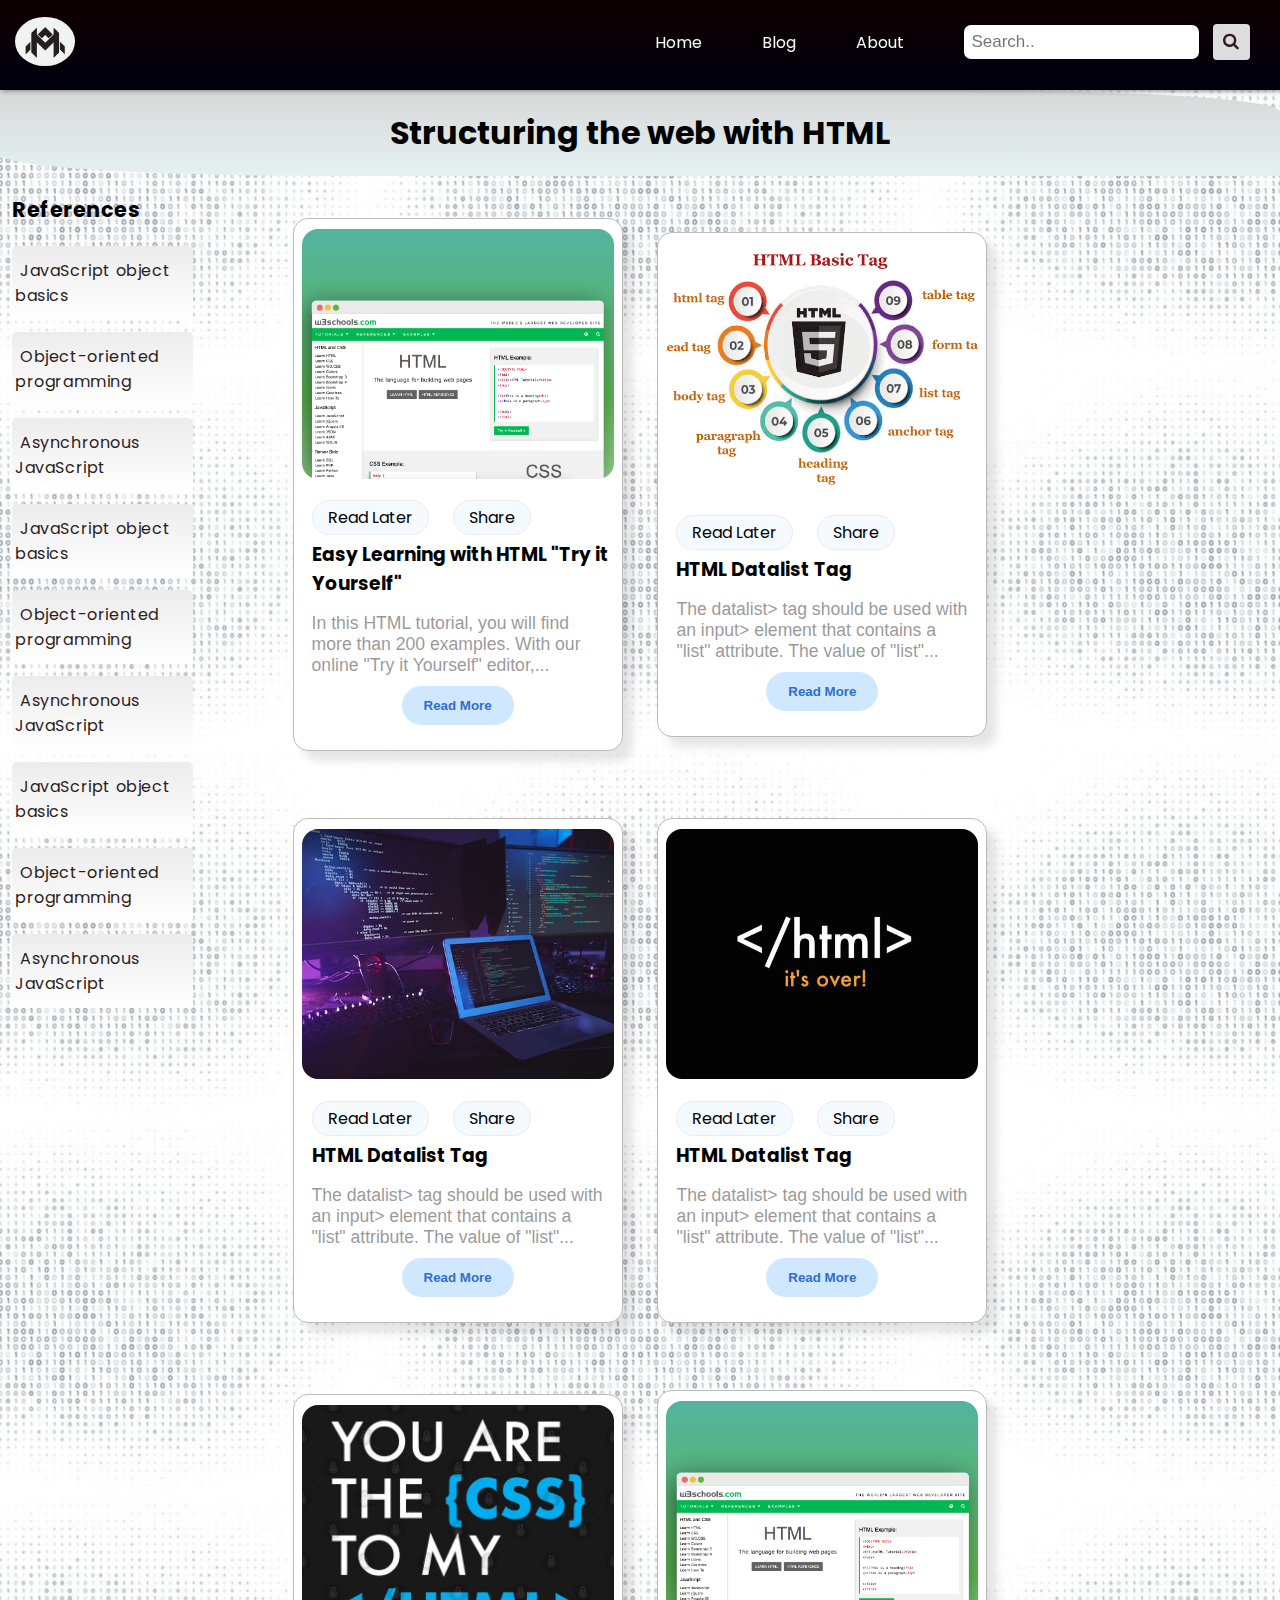
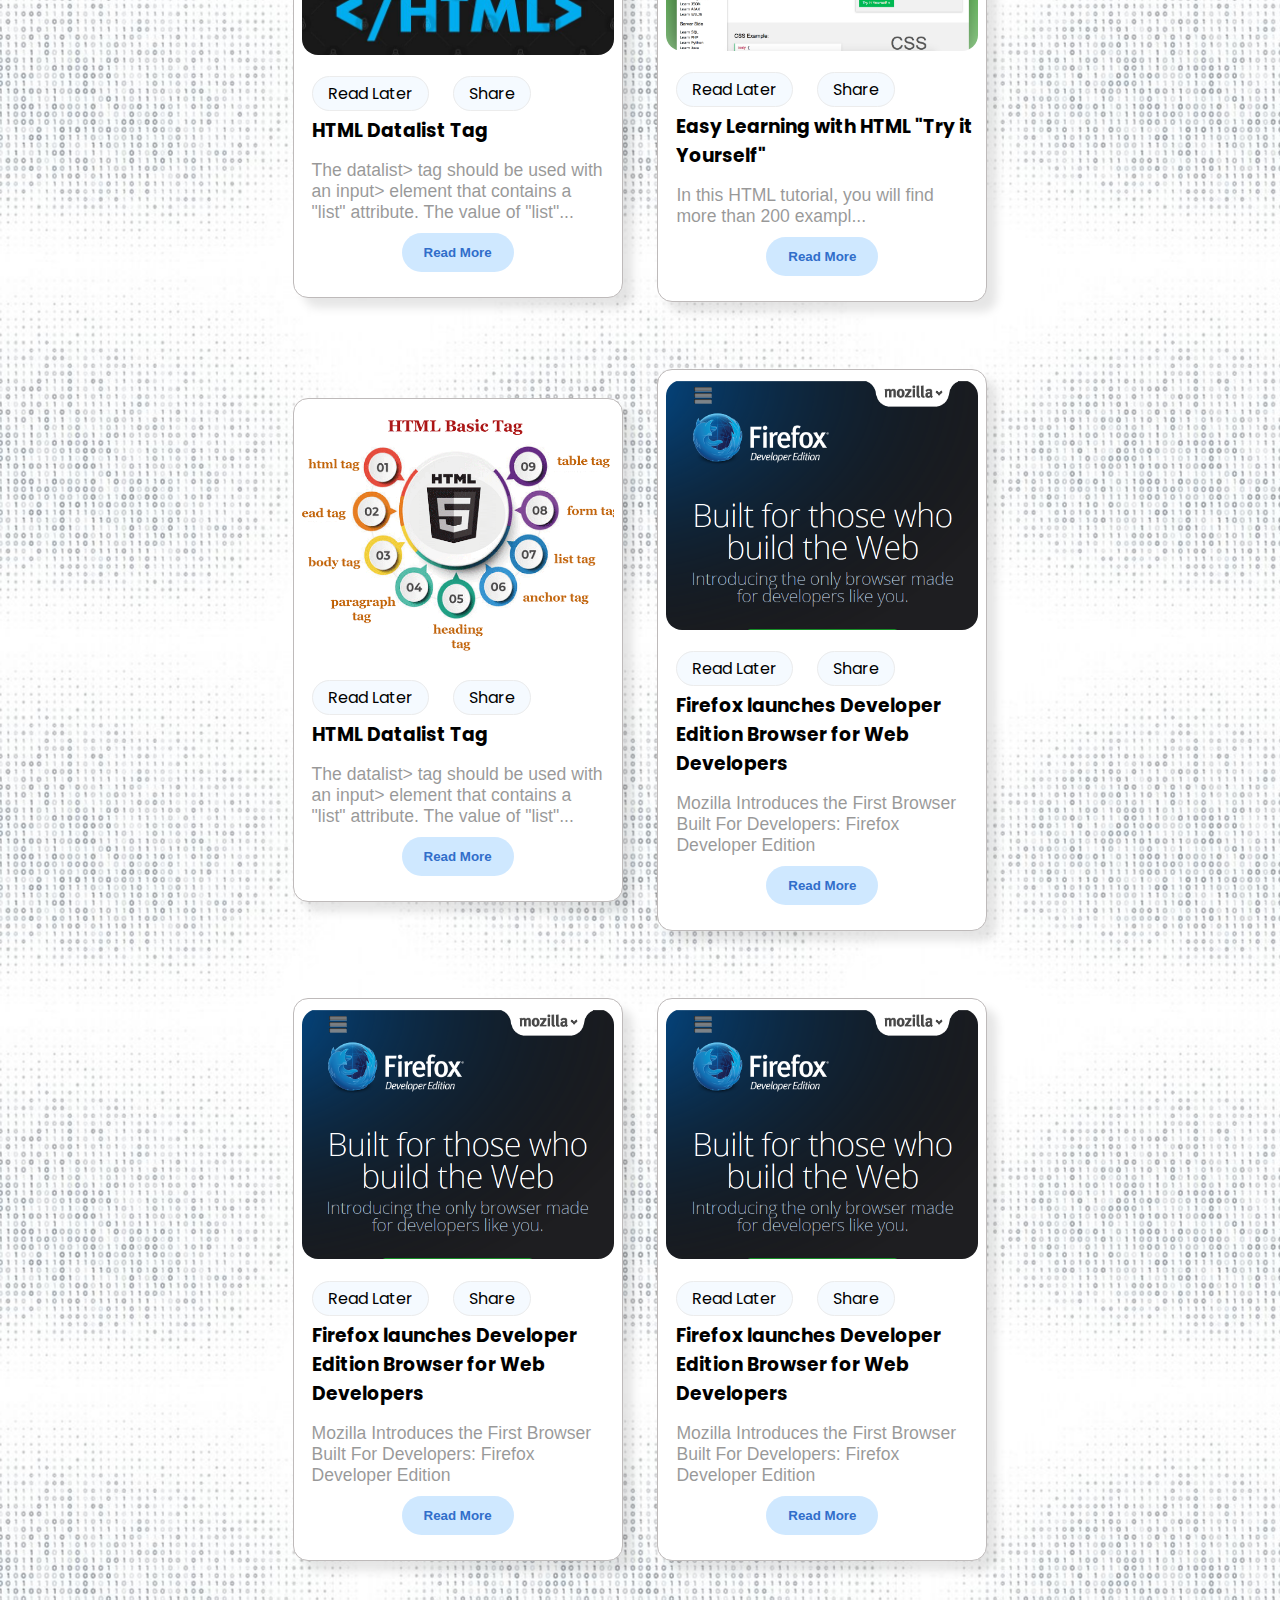
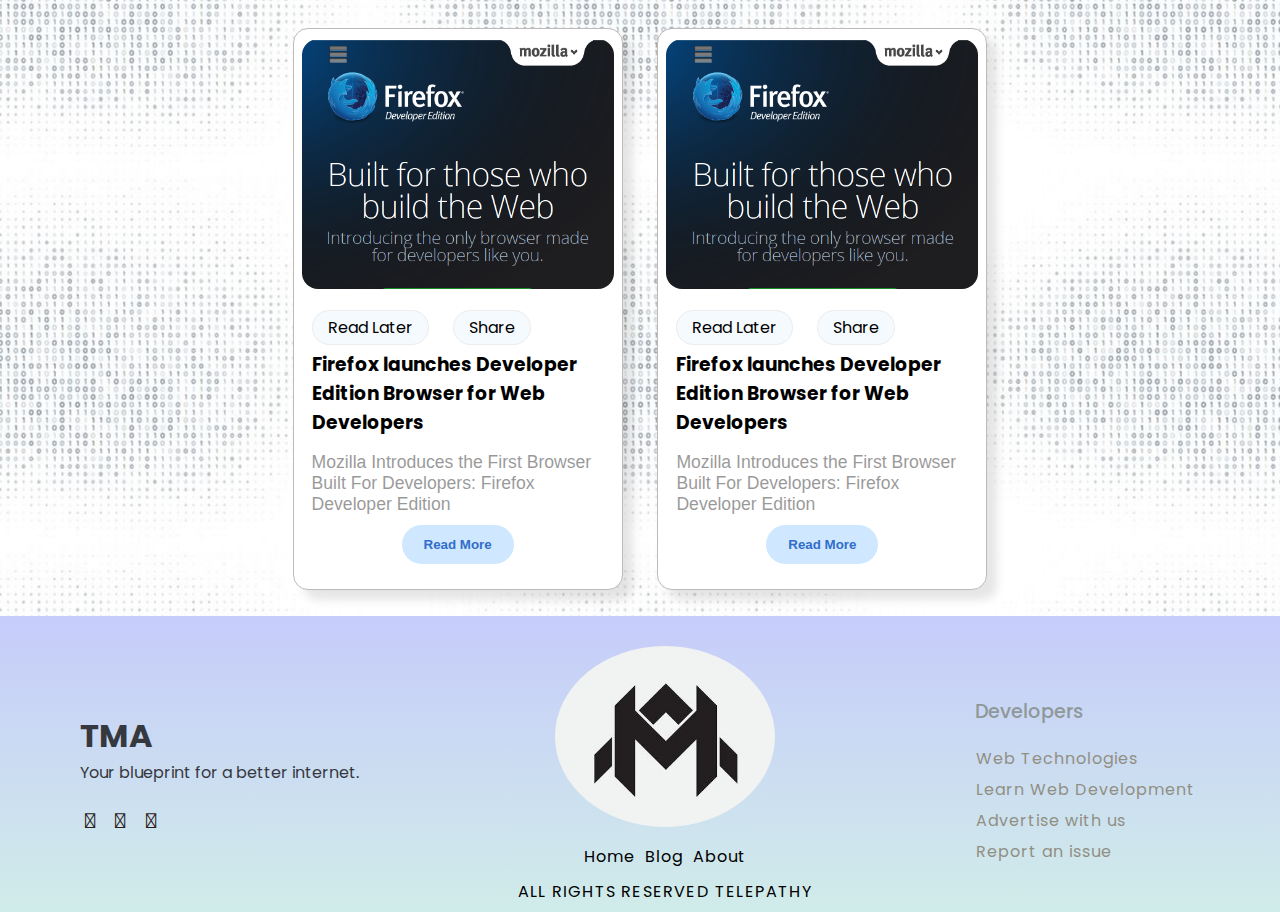
<file: html-text.html>
<!DOCTYPE html>
<html lang="en">

<head>
    <meta charset="UTF-8">
    <meta name="viewport" content="width=device-width, initial-scale=1.0">
    <link rel="stylesheet" href="styles.css">

    <link rel="stylesheet" href="https://cdnjs.cloudflare.com/ajax/libs/font-awesome/6.4.2/css/all.min.css"
        integrity="sha512-z3gLpd7yknf1YoNbCzqRKc4qyor8gaKU1qmn+CShxbuBusANI9QpRohGBreCFkKxLhei6S9CQXFEbbKuqLg0DA=="
        crossorigin="anonymous" referrerpolicy="no-referrer" />
    <link rel="stylesheet" href="https://cdnjs.cloudflare.com/ajax/libs/font-awesome/4.7.0/css/font-awesome.min.css">
    <link rel="stylesheet" href="media-quary.css">


    <link rel="stylesheet" href="html-text.css">
    <title>E-Learning</title>
</head>

<body>

    <!-- Navigation bar -->
    <header class="header">

        <a href="index.html" class="logo"><img src="./images/logo_1.jpg" alt="logo"></a>
        <!-- Hamburger icon -->
        <input class="side-menu" type="checkbox" id="side-menu" />
        <label class="hamb" for="side-menu"><span class="hamb-line"></span></label>
        <!-- Menu -->
        <nav class="nav">
            <ul class="menu">
                <li><a href="index.html">Home</a></li>
                <li><a href="html-text.html">Blog</a> </li>
                <!-- <li class="subnav">
                    <p class="subnavbtn">Topics <i class="fa fa-caret-down"></i></p>
                    <div class="subnav-content">
                        <a href="#html">HTML</a>
                        <a href="#css">CSS</a>
                        <a href="#Javascript">Javascript</a>
                    </div>
                </li>
                <li class="subnav">
                    <p class="subnavbtn">Contact <i class="fa fa-caret-down"></i></p>
                    <div class="subnav-content">
                        <a href="#about">Email</a>
                        <a href="#tabout">Twitter</a>
                        <a href="#about">Phone</a>
                    </div>
                </li> -->

                <li><a href="#about">About</a></li>
                <li class="search-container">

                    <form action="#">
                        <input type="text" placeholder="Search.." name="search">
                        <button type="submit"><i class="fa fa-search"></i></button>
                    </form>

                </li>

            </ul>
        </nav>
    </header>


    <main>

        <div class="main-page-title">
            <h2>Structuring the web with HTML</h2>
        </div>
        <div class="layout-container">
            <div class="left-side main-container">
                <h3>References <i class="fa-solid fa-book-atlas fa-lg"></i></h3>
                <ul>
                    <li><a href="https://developer.mozilla.org/en-US/docs/Learn/JavaScript/Objects/Basics
                        "><i class="fa-solid fa-arrow-right-from-bracket fa-2xl"></i>JavaScript object basics</a>
                    </li>
                    <li><a href="https://developer.mozilla.org/en-US/docs/Learn/JavaScript/Objects/Object-oriented_programming
                        "><i class="fa-solid fa-arrow-right-from-bracket fa-2xl"></i>Object-oriented
                            programming</a>
                    </li>
                    <li><a href="https://developer.mozilla.org/en-US/docs/Learn/JavaScript/Asynchronous
                        "><i class="fa-solid fa-arrow-right-from-bracket fa-2xl"></i>Asynchronous JavaScript</a>
                    </li>

                    <!-- copied link from first three -->
                    <li><a href="https://developer.mozilla.org/en-US/docs/Learn/JavaScript/Objects/Basics
                        "><i class="fa-solid fa-arrow-right-from-bracket fa-2xl"></i>JavaScript object basics</a>
                    </li>
                    <li><a href="https://developer.mozilla.org/en-US/docs/Learn/JavaScript/Objects/Object-oriented_programming
                        "><i class="fa-solid fa-arrow-right-from-bracket fa-2xl"></i>Object-oriented
                            programming</a>
                    </li>
                    <li><a href="https://developer.mozilla.org/en-US/docs/Learn/JavaScript/Asynchronous
                        "><i class="fa-solid fa-arrow-right-from-bracket fa-2xl"></i>Asynchronous JavaScript</a>
                    </li>
                    <li><a href="https://developer.mozilla.org/en-US/docs/Learn/JavaScript/Objects/Basics
                        "><i class="fa-solid fa-arrow-right-from-bracket fa-2xl"></i>JavaScript object basics</a>
                    </li>
                    <li><a href="https://developer.mozilla.org/en-US/docs/Learn/JavaScript/Objects/Object-oriented_programming
                        "><i class="fa-solid fa-arrow-right-from-bracket fa-2xl"></i>Object-oriented
                            programming</a>
                    </li>
                    <li><a href="https://developer.mozilla.org/en-US/docs/Learn/JavaScript/Asynchronous
                        "><i class="fa-solid fa-arrow-right-from-bracket fa-2xl"></i>Asynchronous JavaScript</a>
                    </li>

                </ul>
            </div>

            <div class="main-conatiner" id="main-container">

                <div class="content-container" id="content-container">
                   

                    <div class="content-container">
                        <div class="container ">
                            <div class="image">
                                <img src="./images/html-text-file-images/morzila2.png" alt="photo">
                            </div>
                            <div class="tag-name">
                                <span>Read Later</span>
                                <span>Share</span>
                            </div>

                            <div class="containr-header">
                                <h3>Easy Learning with HTML "Try it Yourself"</h3>
                            </div>

                            <div class="text-container">
                                In this HTML tutorial, you will find more than 200 examples. With our online "Try it
                                Yourself"
                                editor,...
                            </div>
                            <div class="btn">
                                <a href="https://www.w3schools.com/html/default.asp"><button>
                                        Read More
                                    </button>
                                </a>

                            </div>


                        </div>

                    </div>


                    <div class="content-container">
                        <div class="container ">
                            <div class="image">
                                <img src="./images/html-text-file-images/morzila-3.png" alt="photo">
                            </div>
                            <div class="tag-name">
                                <span>Read Later</span>
                                <span>Share</span>
                            </div>

                            <div class="containr-header">
                                <h3>HTML Datalist Tag</h3>
                            </div>

                            <div class="text-container">
                                The datalist> tag should be used with an input> element that contains a "list"
                                attribute. The
                                value of "list"...
                            </div>
                            <div class="btn">
                                <a href="https://www.javatpoint.com/html-tutorial"><button>
                                        Read More
                                    </button>
                                </a>

                            </div>


                        </div>

                    </div>

                    <div class="content-container">
                        <div class="container ">
                            <div class="image">
                                <img src="./images/html-text-file-images/morzila-4.jpg" alt="photo">
                            </div>
                            <div class="tag-name">
                                <span>Read Later</span>
                                <span>Share</span>
                            </div>

                            <div class="containr-header">
                                <h3>HTML Datalist Tag</h3>
                            </div>

                            <div class="text-container">
                                The datalist> tag should be used with an input> element that contains a "list"
                                attribute. The
                                value of "list"...
                            </div>
                            <div class="btn">
                                <a href="https://www.javatpoint.com/html-tutorial"><button>
                                        Read More
                                    </button>
                                </a>

                            </div>


                        </div>

                    </div>

                    <div class="content-container">
                        <div class="container ">
                            <div class="image">
                                <img src="./images/html-text-file-images/morzila-5.jpg" alt="photo">
                            </div>
                            <div class="tag-name">
                                <span>Read Later</span>
                                <span>Share</span>
                            </div>

                            <div class="containr-header">
                                <h3>HTML Datalist Tag</h3>
                            </div>

                            <div class="text-container">
                                The datalist> tag should be used with an input> element that contains a "list"
                                attribute. The
                                value of "list"...
                            </div>
                            <div class="btn">
                                <a href="https://www.javatpoint.com/html-tutorial"><button>
                                        Read More
                                    </button>
                                </a>

                            </div>


                        </div>

                    </div>



                    <div class="container ">
                        <div class="image">
                            <img src="./images/html-text-file-images/morzila-6.jpg" alt="photo">
                        </div>
                        <div class="tag-name">
                            <span>Read Later</span>
                            <span>Share</span>
                        </div>

                        <div class="containr-header">
                            <h3>HTML Datalist Tag</h3>
                        </div>

                        <div class="text-container">
                            The datalist> tag should be used with an input> element that contains a "list" attribute.
                            The value
                            of "list"...
                        </div>
                        <div class="btn">
                            <a href="https://www.javatpoint.com/html-tutorial"><button>
                                    Read More
                                </button>
                            </a>

                        </div>


                    </div>

                    <div class="content-container">
                        <div class="container ">
                            <div class="image">
                                <img src="./images/html-text-file-images/morzila2.png" alt="photo">
                            </div>
                            <div class="tag-name">
                                <span>Read Later</span>
                                <span>Share</span>
                            </div>

                            <div class="containr-header">
                                <h3>Easy Learning with HTML "Try it Yourself"</h3>
                            </div>

                            <div class="text-container">
                                In this HTML tutorial, you will find more than 200 exampl...
                            </div>
                            <div class="btn">
                                <a href="https://www.w3schools.com/html/default.asp"><button>
                                        Read More
                                    </button>
                                </a>

                            </div>


                        </div>

                    </div>


                    <div class="content-container">
                        <div class="container ">
                            <div class="image">
                                <img src="./images/html-text-file-images/morzila-3.png" alt="photo">
                            </div>
                            <div class="tag-name">
                                <span>Read Later</span>
                                <span>Share</span>
                            </div>

                            <div class="containr-header">
                                <h3>HTML Datalist Tag</h3>
                            </div>

                            <div class="text-container">
                                The datalist> tag should be used with an input> element that contains a "list"
                                attribute. The
                                value of "list"...
                            </div>
                            <div class="btn">
                                <a href="https://www.javatpoint.com/html-tutorial"><button>
                                        Read More
                                    </button>
                                </a>

                            </div>


                        </div>

                    </div>




                </div>

            </div>
            <div class="main-page-right-side">
                <div class="adsenseOnLeft">

                    <!-- google adsence -->
                </div>

            </div>
        </div>


        <footer>
            <div class="footer-container footer-text-file">

                <div class="footer-left-side footer">
                    <div class="text-section">
                        <h1>
                            TMA
                        </h1>
                        <span>
                            Your blueprint for a better internet.
                        </span>
                    </div>

                    <div class="link-logo">
                        <ul>
                            <li><a href="www.facebook.com">
                                    <i class="fa-brands fa-facebook"></i>
                                </a></li>
                            <li><a href="www.twitter.com">
                                    <i class="fa-brands fa-twitter"></i>
                                </a></li>
                            <li><a href="www.youtube.com">
                                    <i class="fa-brands fa-youtube"></i>
                                </a></li>
                        </ul>
                    </div>


                </div>


                <div class="footer-middle-side footer">

                    <div class="footer-logo">
                        <img src="./images/logo_1.jpg" alt="photo">
                    </div>

                    <nav>
                        <ul class="footer-nav">
                            <li><a href="#home">Home</a></li>
                            <li><a href="#blog">Blog</a> </li>
                            <li><a href="#about">About</a></li>
                        </ul>
                    </nav>



                    <div class="copyright copyright-1">
                        All Rights Reserved Telepathy
                    </div>
                </div>

                <div class="footer-right-side footer">
                    <h4>Developers
                    </h4>

                    <ul>
                        <li>

                            <a href="#"> Web Technologies </a>
                        </li>
                        <li>

                            <a href="#"> Learn Web Development</a>
                        </li>
                        <li>

                            <a href="#"> Advertise with us </a>
                        </li>
                        <li>

                            <a href="#">Report an issue </a>
                        </li>
                    </ul>
                    <div class="copyright copyright-2">
                        All Rights Reserved Telepathy
                    </div>
                </div>

            </div>



        </footer>

    </main>


<script src="script.js"></script>
</body>

</html>
</file>
<file: styles.css>
/* Theming */
@import url("https://fonts.googleapis.com/css2?family=Poppins:wght@400;700&display=swap"); /* import font */
@import url("https://fonts.googleapis.com/css2?family=Lato&display=swap");
@import url("https://fonts.googleapis.com/css2?family=Playpen+Sans:wght@300&display=swap");

:root {
  --white: #f9f9f9;
  --black: #36383f;
  --gray: #85888c;
} /* variables*/

/* Reset */
* {
  margin: 0;
  padding: 0;
  box-sizing: border-box;
  scroll-behavior: smooth;
}
body {
  background-color: var(--white);
  font-family: "Poppins", sans-serif;
}
a {
  text-decoration: none;
}
ul {
  list-style: none;
}

/* Header */
.header {
  background-color: var(--black);
  box-shadow: 1px 1px 5px 0px var(--gray);
  position: sticky;
  top: 0;
  z-index: 1;
  width: 100%;
}
/* Logo */
.logo {
  display: inline-block;
  color: var(--white);
  font-size: 60px;
  margin-left: 15px;
}
.logo img {
  border-radius: 50%;
  width: 60px;
}

/* Nav menu */
.nav {
  width: 100%;
  height: 100%;
  position: fixed;
  background-color: var(--black);
  overflow: hidden;
}
.menu a,
.search-container,
p {
  display: block;
  padding: 30px;
  color: var(--white);
}
.menu a:hover {
  background-color: var(--gray);
}
.nav {
  max-height: 0;
  transition: max-height 0.5s ease-out;
}

/* Menu Icon */
.hamb {
  cursor: pointer;
  float: right;

  padding: 40px 20px;
} /* Style label tag */

.hamb-line {
  background: var(--white);
  display: block;
  height: 2px;
  position: relative;
  width: 24px;
} /* Style span tag */

.hamb-line::before,
.hamb-line::after {
  background: var(--white);
  content: "";
  display: block;
  height: 100%;
  position: absolute;
  transition: all 0.2s ease-out;
  width: 100%;
}
.hamb-line::before {
  top: 5px;
}
.hamb-line::after {
  top: -5px;
}

.side-menu {
  display: none;
} /* Hide checkbox */

/* Toggle menu icon */
.side-menu:checked ~ nav {
  max-height: 100%;
}
.side-menu:checked ~ .hamb .hamb-line {
  background: transparent;
}
.side-menu:checked ~ .hamb .hamb-line::before {
  transform: rotate(-45deg);
  top: 0;
}
.side-menu:checked ~ .hamb .hamb-line::after {
  transform: rotate(45deg);
  top: 0;
}

/* Sub nav */
.subnav-content {
  background-color: var(--white);
  width: 100%;
  z-index: 1;
  padding: 20px 0;
  display: none;
}
.subnav-content a {
  color: var(--black);
  text-decoration: none;
  padding: 0;
  margin: 10px 0;
  text-align: center;
}
.subnav:hover .subnav-content {
  display: block;
}

/* main-page-title */
.main-page-title {
  text-align: center;
  background: linear-gradient(#f3f3f3, #d5edf1f4);
  border: none;
}
.main-page-title h2 {
  padding: 1.2rem 0px;
  font-size: 2rem;
}

.search-container button {
  padding: 8px 10px;
  margin-left: 10px;
  border-radius: 4px;
  align-items: center;
  background: #ddd;
  font-size: 17px;
  border: none;
  cursor: pointer;
}

.search-container button:hover {
  background: #695e5e;
}
.search-container form {
  float: left;
  margin-top: -6px;
}

input[type="text"] {
  padding: 7px;
  border-radius: 7px;
  font-size: 17px;
  border: none;
}

/* layout-container-layout */
.layout-container {
  width: 100%;
  min-height: 100%;
  display: grid;
  grid-template-columns: 20% 60% auto;
}
/* container */
.container {
  width: 100%;
  box-shadow: 0px 3px 10px 5px rgba(0, 0, 0, 0.1);
  border-radius: 10px;
  margin-bottom: 1.6rem;
  padding: 3% 2%;
}

.container-title {
  font-size: 2.3rem;
  letter-spacing: 1.3px;
  cursor: pointer;
  color: #135a6a;
}
.title-content {
  font-size: 1.6rem;
  letter-spacing: 1px;
  margin-bottom: 10px;
}

.some-text-html {
  margin: 0 5px 2em 5px;
  letter-spacing: 0.9px;
  text-align: justify;
  opacity: 0.7;
}

.link-container {
  background-color: #f8f8f8;
  display: flex;
  justify-content: space-around;
  align-items: center;
  border-radius: 5px;
  padding: 10px 5px;
}
.link-container > a {
  text-decoration: none;
  text-align: center;
  border-radius: 7px;
  padding: 10px;
  transition: 300ms all ease-in-out;
  box-shadow: 0px 1px 4px 1px rgba(0, 0, 0, 0.1);
}
.link-container > a .text {
  font-weight: 600;
  color: #005e6e;
  font-size: 0.9rem;
}
.link-container > a img {
  max-width: 256px;
  max-height: 129px;
  object-fit: contain;
  border-radius: 7px;
  border: 1px solid #dde018;
}
.link-container a:hover {
  box-shadow: 0px 5px 14px 3px rgba(0, 0, 0, 0.2);
}

.footer-container {
  background: linear-gradient(#ecdede, #ececf0);
  color: #36383f;
  display: flex;
  justify-content: space-around;
  align-items: center;
  padding-top: 20px;
}
.footer-middle-side img {
  max-width: 220px;
  border-radius: 50%;
  margin: 10px;
}
.footer-container li a {
  color: #000000;
  letter-spacing: 1px;

  padding: 4px 5px;
  border-radius: 8px;
}

.footer-nav {
  display: flex;
  margin-bottom: 10px;
}
.footer-container li a:hover {
  background-color: #ffffff;
  color: #03363f;
}
.copyright {
  letter-spacing: 1.2px;
  text-transform: uppercase;
  color: #000000;
  margin-bottom: 8px;
  text-align: center;
}
.copyright-2 {
  display: none;
}

.footer-left-side > .text-section {
  margin-bottom: 20px;
}

.footer-left-side > .link-logo ul {
  display: flex;
  font-size: 1.3rem;
  gap: 10px;
}
.footer-middle-side {
  display: flex;
  flex-direction: column;
  justify-content: center;
  align-items: center;
}

.footer-right-side ul li a {
  color: #918f84;
}
.footer-right-side > ul > li {
  margin-bottom: 6px;
}

.footer-right-side > h4 {
  color: #8f9899;
  font-size: 1.2rem;
  padding: 20px 0;
  font-weight: 500;
  margin-left: 4px;
}

/* 
left-side for adding link */

.left-side > ul > li {
  padding: 12px 3px;
  color: #03363f;
  background: linear-gradient(rgb(236, 236, 236), rgb(255, 255, 255));
  margin-bottom: 12px;
  border-radius: 5px;
}
.left-side > ul > li > a,
i {
  color: #2c1c1c;
  letter-spacing: 0.6px;
}
.left-side > ul > li > a > i:first-child {
  margin-right: 5px;
}
.left-side > ul > li:hover {
  box-shadow: 0px 5px 14px 3px rgba(0, 0, 0, 0.3);
}
.left-side > h3 {
  margin-bottom: 1.3rem;
  letter-spacing: 0.5px;
  font-size: 1.3rem;
  padding-top: 1.12rem;
}
.left-side {
  padding: 0 12px;
  margin-bottom: 10px;
}

/* video section */
.video > p {
  color: #075968;
  text-transform: capitalize;
  text-align: justify;
}
.video video,
iframe {
  display: block;
  margin: auto auto;
  border-radius: 10px;
}
.video {
 
  padding: 5px 8px 15px 8px;
  border-radius: 6px;
  margin-bottom: 18px;
  width: 100%;
}
.right-side > h3 {
  padding: 15px 0 0 15px;
  font-size: 1.4rem;
}
</file>
<file: media-quary.css>
/* Responsiveness */
@media (min-width: 768px) {
  .nav {
    max-height: none;
    top: 0;
    position: relative;
    float: right;
    width: fit-content;
    background-color: transparent;
  }
  .menu li {
    float: left;
  }
  .menu a:hover {
    background-color: transparent;
    color: var(--gray);
  }

  .hamb {
    display: none;
  }
  .subnav-content {
    padding: 20px 0;
    display: none;
    background-color: var(--black);
  }
  .subnav-content a {
    color: white;
  }
}

@media (max-width: 768px) {
  .layout-container {
    display: block;
  }
  .main-container {
    margin: 5px 0;
  }
  .layout-container {
    display: flex;
    flex-direction: column;
  }
  .middle-side {
    order: 1;
  }
  .left-side {
    order: 2;
  }
  .right-side {
    order: 3;
  }

  .link-container {
    flex-direction: column;
  }
  .link-container > a {
    margin-bottom: 18px;
  }
  .main-page-title h2 {
    padding: 1rem 0;
  }
  .search-container form {
    float: left;
  }

  input[type="text"],
  .search-container button a {
    float: none;
    display: block;
    text-align: left;
    width: 100%;
    margin-bottom: 20px;
    padding: 14px;
  }
  input[type="text"] {
    border: 1px solid #ccc;
  }

  .footer-container {
    flex-direction: column;
  }
  .footer-left-side , .footer-right-side{
    text-align: center;

  }
  .footer-logo img{
    order: 1;
  }
  .footer-left-side{
    order: 2;
  }


  .footer-right-side{
    order: 3;
  }
  .copyright-2{
   display: block;
   margin-top: 20px;
  }
  .copyright-1{
    display: none;
  }
  .footer-left-side > .link-logo ul {
  gap: 20px;
    justify-content: center;
  }
  .video{
  margin-top:10px;
  }
}
@media (max-width: 1745px) and (min-width: 761px) {
  .link-container > a img {
    max-width: 80%;
  }
}
</file>
<file: html-text.css>
.header {
  background: linear-gradient(rgb(15, 0, 0), rgb(0, 0, 14));
}
.main-page-title {
  background: linear-gradient(rgb(216, 216, 216), rgb(228, 241, 241));
  border-radius: 1% 25%;
  z-index: 1111;
}

body {
  background-image: url(./images/html-text-file-images/bg.jpg);
  object-position: center;
  width: 100%;
  background-position: center;
}

/* main container  */

.content-container > .container {
  width: 100%;
  max-width: 330px;
  border: 1px solid #bebaba;
  padding: 10px 8px;
  border-radius: 15px;
  background-color: #ffffff;
  margin-top: 2.6rem;

  box-shadow: 10px 10px 10px rgba(0, 0, 0, 0.1);
  transition: 200ms ease-out;
}
.content-container > .container:hover {
  box-shadow: 13px 18px 12px rgba(0, 0, 0, 0.2);
  border: rgb(245, 190, 9) 1.5px solid;
}
button:hover,
.tag-name span:hover {
  box-shadow: 6px 9px 5px rgba(102, 90, 90, 0.2);
  border: rgb(12, 128, 206) 1px solid;
}

.container > .image > img {
  width: 100%;
  height: 250px;
  object-fit: cover;
  object-position: center;
  border-radius: 1rem;
}
.container > .image > img:hover {
  border: rgb(145, 221, 231) 1.4px solid;
}
.container > .image {
  margin-bottom: 1.2rem;
}

.tag-name > span {
  border: #ececec 1px solid;
  padding: 5px 15px;
  border-radius: 18px;
  margin: 10px;
  background-color: #f5faff;
}

.container > .containr-header h3 {
  padding: 10px 5px 5px 10px;
}

.text-container {
  margin: 10px 5px 5px 10px;
  opacity: 0.4;
  font-size: 1.1rem;
  font-family: "Ubuntu", sans-serif;
}
.btn {
  text-align: center;
  margin: 10px 0 15px;
}
button {
  padding: 10px 20px;
  background-color: #cfe8ff;
  border-color: transparent;
  border-radius: 20px;
  color: rgb(49, 110, 202);
  font-weight: 700;
  transition: 120ms ease-out;
}

#main-container .content-container {
  display: flex;
  gap: 4%;
  flex-wrap: wrap;
  justify-content: center;
  align-items: center;

}

.footer-container {
  background: linear-gradient(#c6ccfa, #d0ece9);
}

.layout-container{
    grid-template-columns: 16% 68% auto;
}

.adsenseOnLeft
{
  float: left;
  width:100% !important;
}


.left-side h3 ul li a{
    position: relative;
}
</file>
